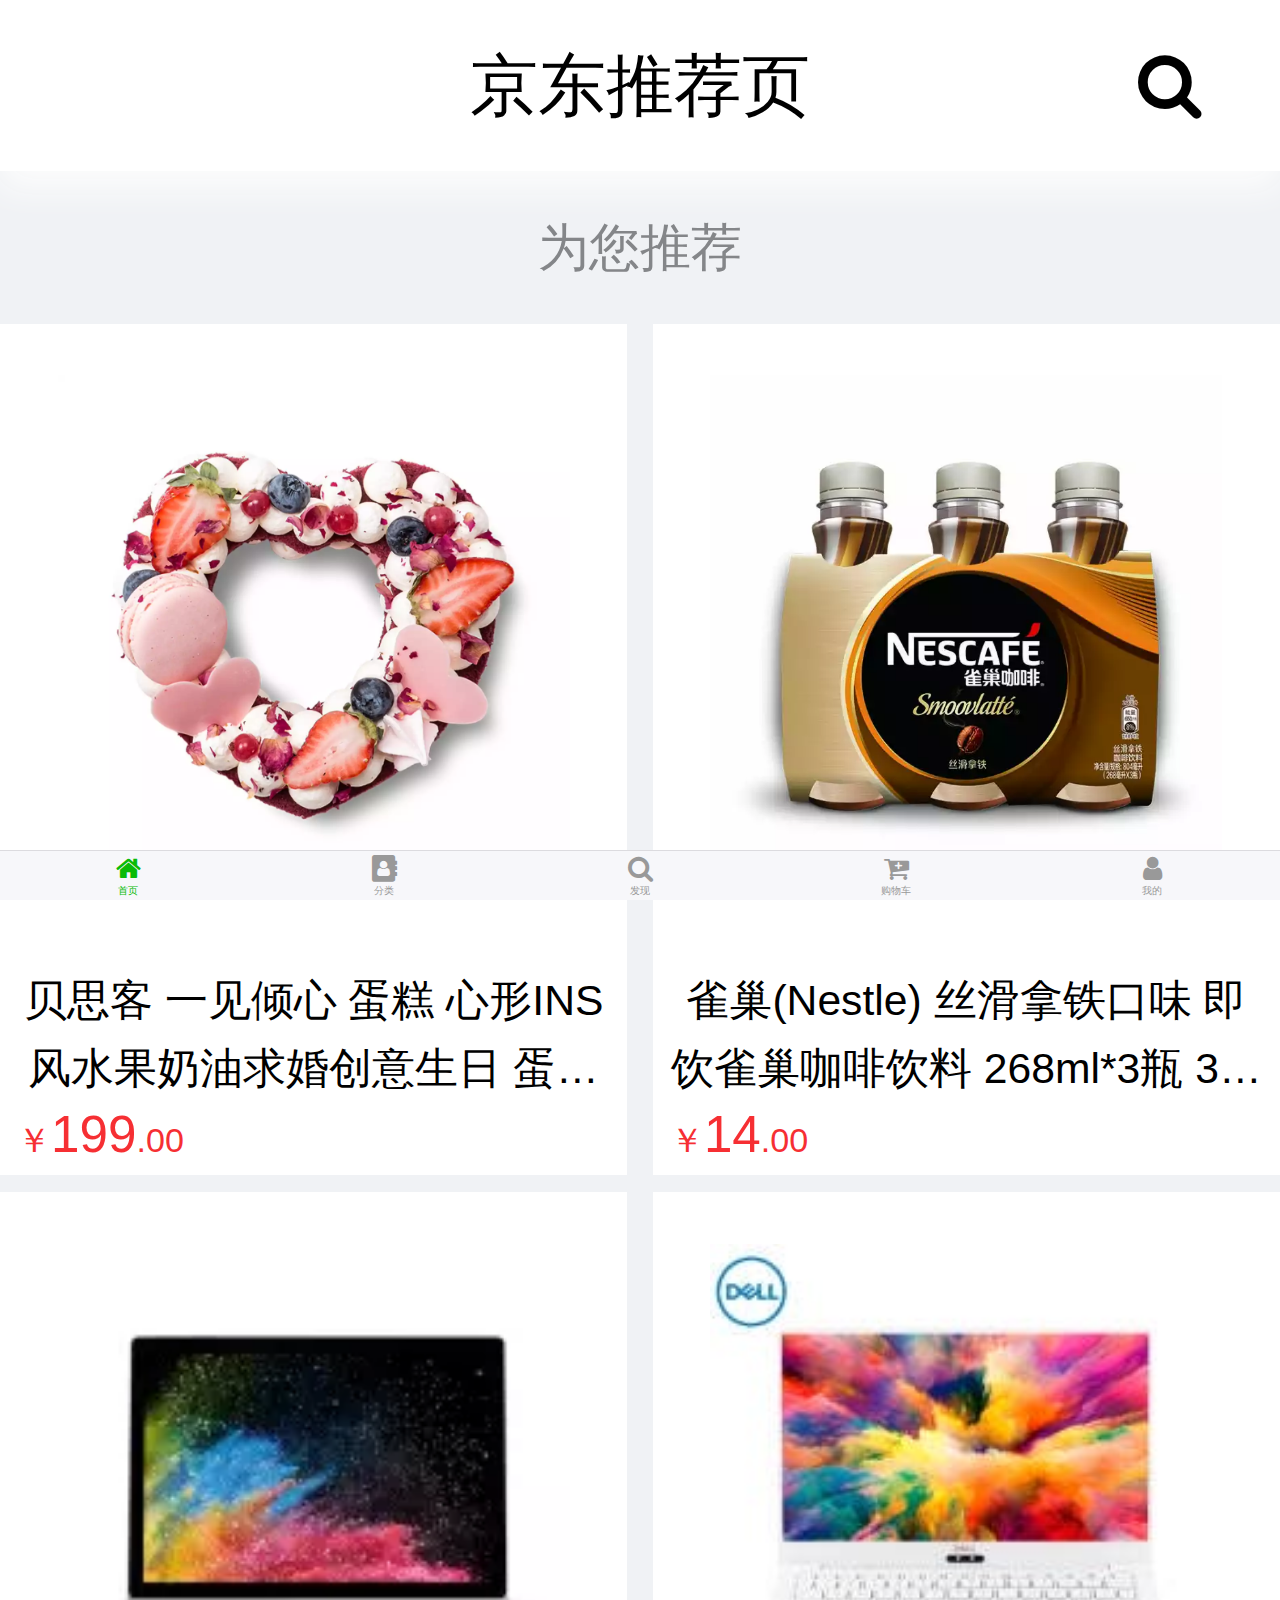
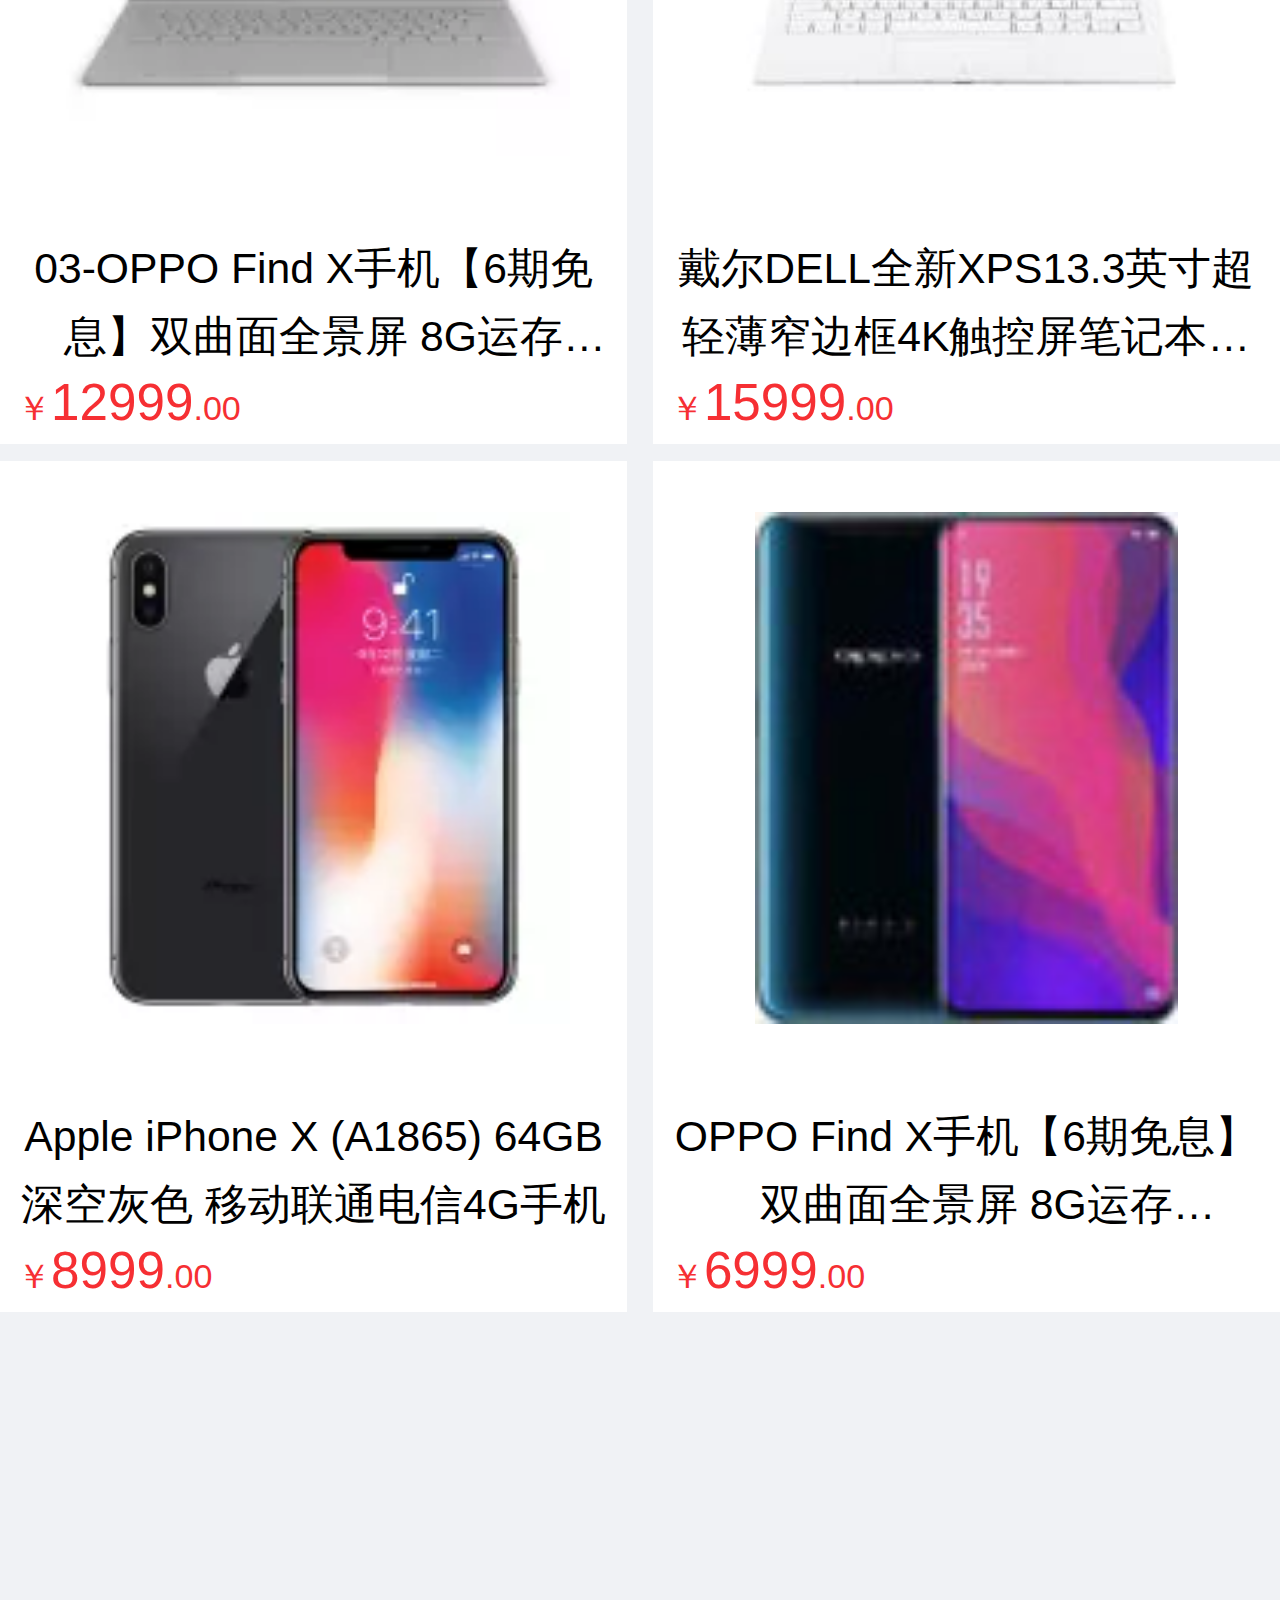
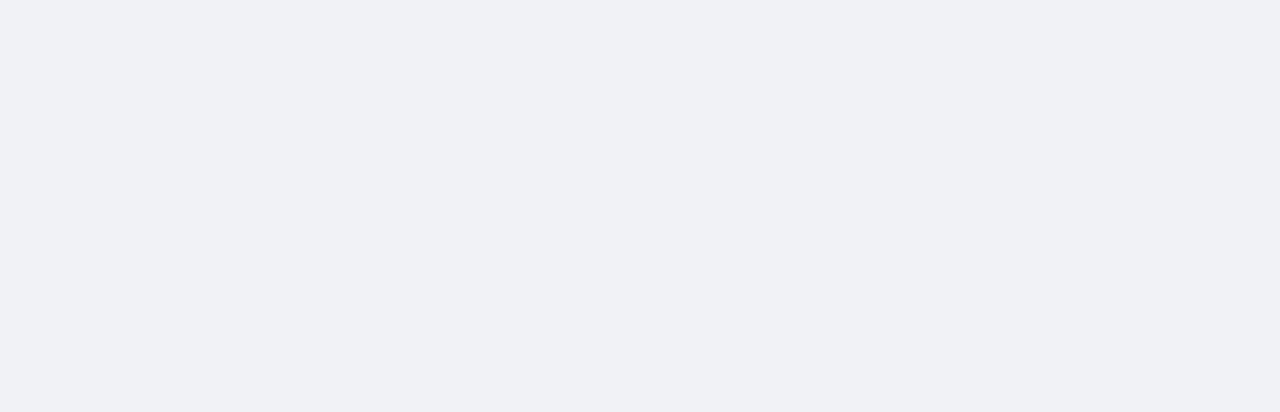
<file: index.html>
<!DOCTYPE html>
<html>

	<head>
		<meta charset="utf-8" />
		<meta name="viewport" content="width=device-width,initial-scale=1,minimum-scale=1,maximum-scale=1,user-scalable=no" />
		<link rel="stylesheet" type="text/css" href="css/weui.css" />
		<link rel="stylesheet" type="text/css" href="css/font-awesome.min.css" />
		<link rel="stylesheet" type="text/css" href="css/allss.css" />
		<link rel="stylesheet" type="text/css" href="css/work02.css" />
		<title>work02</title>
	</head>

	<body>
		<div id="app">

			<!--header-->
			<header class="flex">
				<a class="back" href=""></a>
				<p class="flex-item title">京东推荐页</p>
				<a class="user" href="#">
					<i class="fa fa-search"></i>
				</a>
			</header>

			<!--为您推荐-->
			<h1 id="rec">为您推荐</h1>

			<!--center-->
			
			<goods v-for="(item,index) in goods" :image="item.image" :name="item.name" :price="item.price" :image1="item.image1" :name1="item.name1" :price1="item.price1"></goods>
			
			<!--下拉-->
			<div class="crx"></div>

			<!--footer-->
			<footer class="weui-tab">
				<div class="weui-tabbar">
					<a href="javascript:;" class="weui-tabbar__item weui-bar__item_on">
						<span style="display: inline-block;position: relative;">
						<i class="fa fa-home"></i>
					</span>
						<p class="weui-tabbar__label">首页</p>
					</a>

					<a href="javascript:;" class="weui-tabbar__item">
						<i class="fa fa-address-book"></i>
						<p class="weui-tabbar__label">分类</p>
					</a>

					<a href="javascript:;" class="weui-tabbar__item">
						<span style="display: inline-block;position: relative;">
                        <i class="fa fa-search"></i>
					</span>
						<p class="weui-tabbar__label">发现</p>
					</a>

					<a href="javascript:;" class="weui-tabbar__item">
						<span style="display: inline-block;position: relative;">
                        <i class="fa fa-cart-plus"></i>
					</span>
						<p class="weui-tabbar__label">购物车</p>
					</a>

					<a href="javascript:;" class="weui-tabbar__item">
						<i class="fa fa-user"></i>
						<p class="weui-tabbar__label">我的</p>
					</a>
				</div>
			</footer>
		</div>
		
		<!--js-->
		<script type="text/javascript" src="./js/vue.js"></script>
		<script src="js/jquery-2.1.0.js" type="text/javascript" charset="utf-8"></script>
		<script src="js/work02.js" type="text/javascript" charset="utf-8"></script>
		
	</body>

</html>
</file>
<file: css/allss.css>
* {
	margin: 0rem;
	padding: 0rem;
}

html {
	font-size: calc(100vw/7.5);
}

.left {
	float: left;
}
.right{
	float: right;
}
.clear:after{
	content: '';
	display: block;
	clear: both;
}

ul li {
	list-style: none;
}

.flex {
	display: -webkit-box;
	display: -webkit-flex;
	display: flex;
}

.flex-item {
	-webkit-box-flex: 1;
	-webkit-flex: 1;
	flex: 1;
	-webkit-box-flex: 1;
	-webkit-flex: 1;
	flex: 1;
}

.w {
	width: 96%;
	text-align: center;
	height: auto;
}

a {
	text-decoration: none;
	color: #333;
}

body {
	margin: 0rem auto;
}
</file>
<file: css/work02.css>
/*header*/

#app {
	background-color: #f0f2f5;
}

header {
	height: 1rem;
	width: 100%;
	box-shadow: 0rem 0.1rem 0.2rem #FDFDFD;
	background-color: white;
	position: fixed;
	top: 0rem;
	left: 0rem;
	line-height: 1rem;
	text-align: center;
	color: #000;
	font-size: 0.4rem;
	z-index: 9999;
	/*background-color: saddlebrown;*/
}

header a {
	display: block;
	width: 0.5rem;
	color: #000;
	margin-right: 0.4rem;
}


/*rec*/

#rec {
	text-align: center;
	margin-top: 1rem;
	font-size: 0.3rem;
	line-height: 0.9rem;
	font-weight: normal;
	color: #848689;
	background-color: #f0f2f5;
}

/*center*/

.goods {
	text-align: center;
	box-sizing: border-box;
	background-color: #f0f2f5;
}

.goods .recommmend {
	width: 49%;
	margin-bottom: 0.1rem;
	text-align: center;
	box-sizing: border-box;
	display: inline-block;
	background-color: #fff;
}

/*.goods:nth-of-type(2n+1) .recommmend {
	margin-right: 0.04rem;
	background-color: red;
}

.goods:nth-of-type(2n) .recommmend {
	margin-left: 0.04rem;
	background-color: blue;
}*/

.goods .recommmend .images {
	margin-top: 0.3rem;
	box-sizing: border-box;
	background-color: #fff;
}

.goods .recommmend .images img {
	height: 3rem;
}

.goods .recommmend .title {
	padding: 0rem 0.1rem;
}

.goods .recommmend .title h4 {
	overflow: hidden;
	display: -webkit-box;
	-webkit-line-clamp: 2;
	-webkit-box-orient: vertical;
	text-overflow: ellipsis;
	height: 3em;
	font-size: 0.25rem;
	color: black;
	font-weight: normal;
}

.goods .recommmend .price {
	font-size: 0.2rem;
	color: #F62F33;
	text-align: left;
	padding-left: 0.1rem;
}

.goods .recommmend .price span {
	font-size: 0.3rem;
}


/*下拉*/

.crx {
	height: 4rem;
}


/* 底部菜单 */

footer.weui-tab {
	width: 100%;
	height: auto;
	position: fixed;
	bottom: 0;
	left: 0;
}

.weui-tab i.fa {
	font-size: 27px;
}

.weui-tab .weui-bar__item_on i.fa {
	color: #09BB07;
}
</file>
